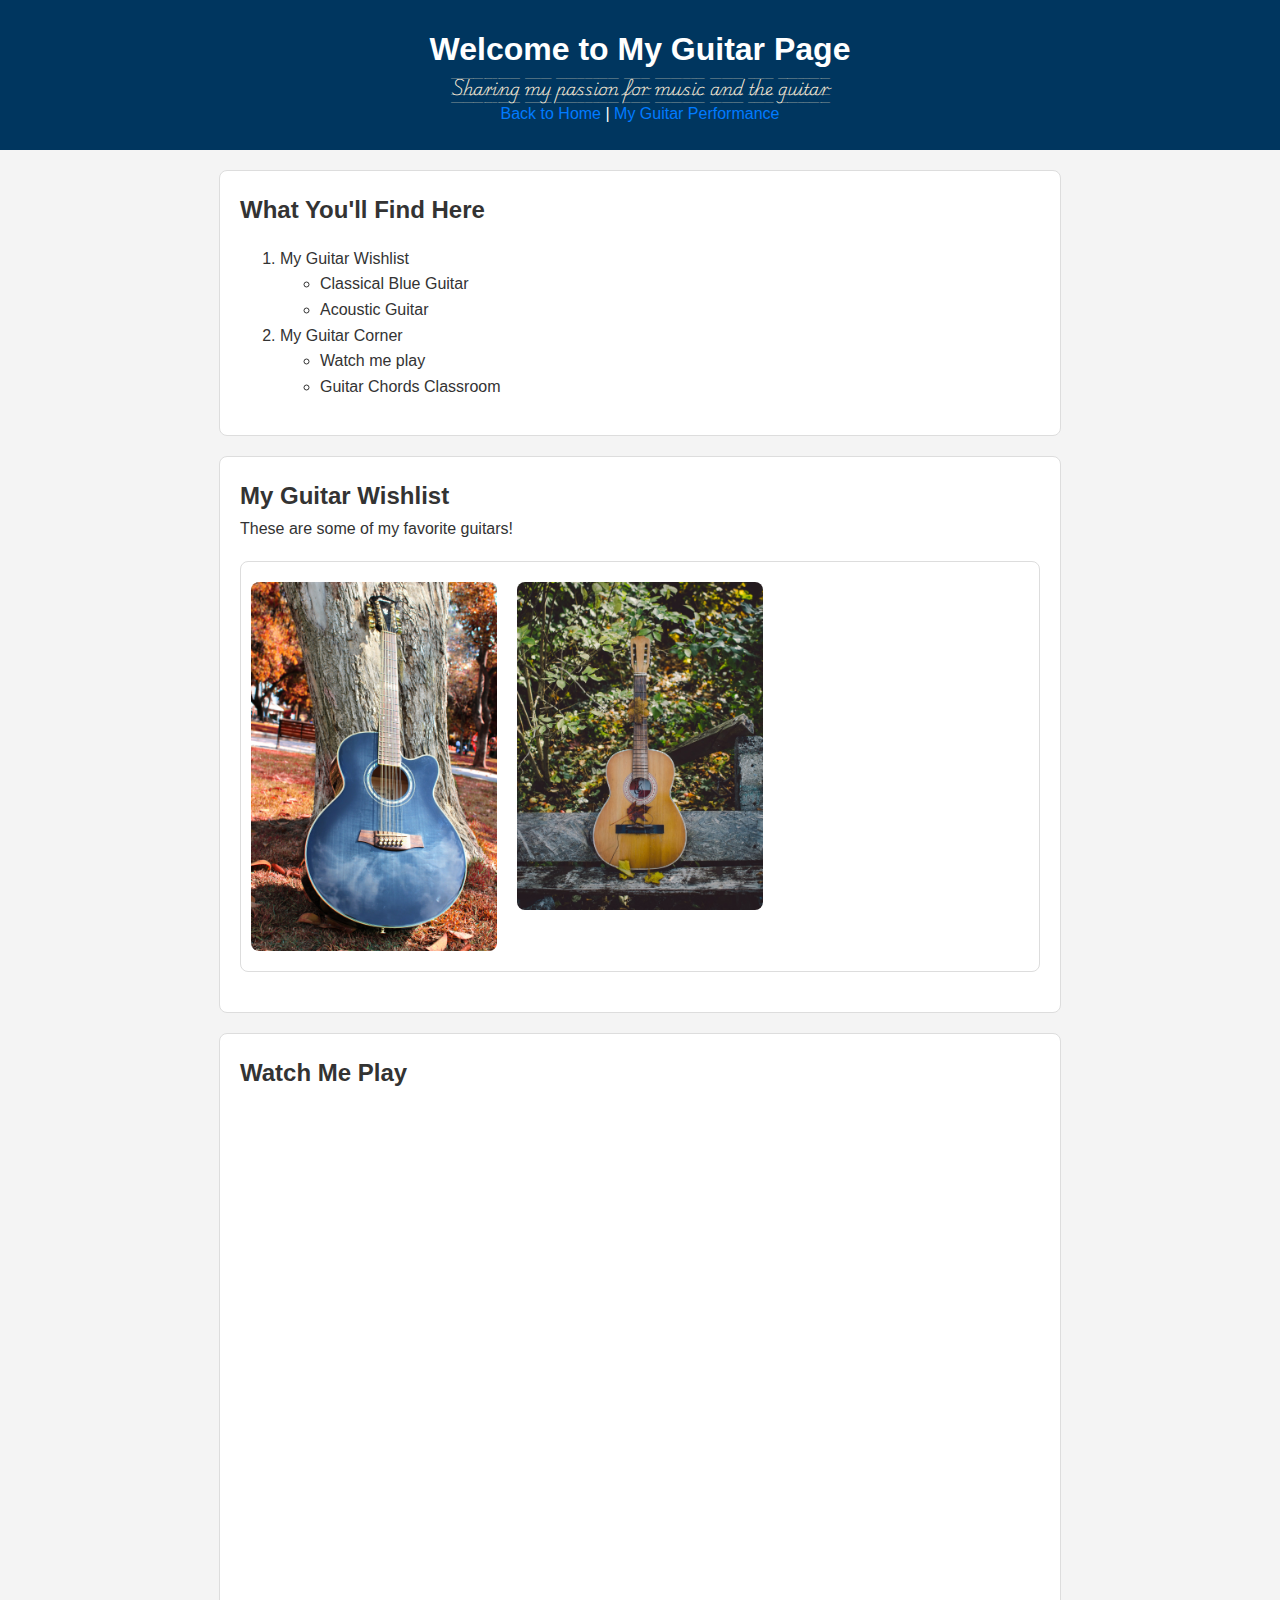
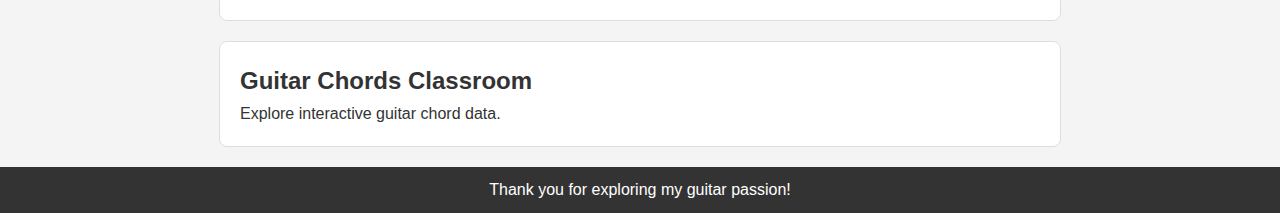
<file: hobby.html>
<!DOCTYPE html>
<html lang="en">
<head>
    <meta charset="UTF-8">
    <meta name="viewport" content="width=device-width, initial-scale=1.0">
    <title>My Guitar Hobby Page</title>
    <!-- Link to external stylesheet -->
    <link rel="stylesheet" href="assets/style.css">
    <link rel="preconnect" href="https://fonts.googleapis.com">
    <link rel="preconnect" href="https://fonts.gstatic.com" crossorigin>
    <link href="https://fonts.googleapis.com/css2?family=Playwrite+AU+VIC+Guides&display=swap" rel="stylesheet">
</head>
<body>
<!-- Custom background and navigation -->
<div class="header">
    <h1>Welcome to My Guitar Page</h1>
    <p class="highlight playwrite-au-vic-guides-regular">Sharing my passion for music and the guitar</p>
    <a href="./index.html">Back to Home</a>
    |
    <!-- Anchor Link -->
    <a href="#top-videos">My Guitar Performance</a>
</div>

<!-- Ordered List and Unordered List -->
<div class="content">
    <h2>What You'll Find Here</h2>
    <ol>
        <li>My Guitar Wishlist
            <ul>
                <li>Classical Blue Guitar</li>
                <li>Acoustic Guitar</li>
            </ul>
        </li>
        <li>My Guitar Corner
            <ul>
                <li>Watch me play</li>
                <li>Guitar Chords Classroom</li>
            </ul>
        </li>
    </ol>
</div>

<!-- Image Section -->
<div class="content">
    <h2 id="top-photos">My Guitar Wishlist</h2>
    <p>These are some of my favorite guitars!</p>
    <div class="image-gallery">
        <img src="./assets/guitar1.jpg" alt="Classical Guitar">
        <img src="./assets/guitar2.jpg" alt="Acoustic Guitar">
    </div>
</div>

<!-- Embedded YouTube Video -->
<div class="video-section">
    <h2 id="top-videos">Watch Me Play</h2>
    <iframe width="100%" height="500" src="https://www.youtube.com/embed/lycGWxGDK7M" title="My Guitar Performance"
            frameborder="0"
            allow="accelerometer; autoplay; clipboard-write; encrypted-media; gyroscope; picture-in-picture"
            allowfullscreen></iframe>
</div>

<!-- Tableau Visualization -->
<div class="tableau-embed">
    <h2>Guitar Chords Classroom</h2>
    <p>Explore interactive guitar chord data.</p>
    <div class='tableauPlaceholder' id='viz171001'>
        <noscript><a href='#'><img alt='Guitar Chords Visualization'
                                   src='https://public.tableau.com/static/images/Gu/GuitarChords_15929449279670/GuitarChordsClassroom/1_rss.png'/></a>
        </noscript>
        <object class='tableauViz' width='100%' height='500' style='display:none;'>
            <param name='host_url' value='https%3A%2F%2Fpublic.tableau.com%2F'/>
            <param name='embed_code_version' value='3'/>
            <param name='site_root' value=''/>
            <param name='name' value='GuitarChords_15929449279670/GuitarChordsClassroom'/>
            <param name='tabs' value='no'/>
            <param name='toolbar' value='yes'/>
            <param name='static_image'
                   value='https://public.tableau.com/static/images/Gu/GuitarChords_15929449279670/GuitarChordsClassroom/1_rss.png'/>
            <param name='animate_transition' value='yes'/>
            <param name='display_static_image' value='yes'/>
            <param name='display_spinner' value='yes'/>
            <param name='display_overlay' value='yes'/>
            <param name='display_count' value='yes'/>
        </object>
    </div>
    <script type='text/javascript'>
        const divElement = document.getElementById('viz171001');
        const vizElement = divElement.getElementsByTagName('object')[0];
        vizElement.style.width = '100%';
        vizElement.style.height = (divElement.offsetWidth * 0.75) + 'px';
        const scriptElement = document.createElement('script');
        scriptElement.src = 'https://public.tableau.com/javascripts/api/viz_v1.js';
        vizElement.parentNode.insertBefore(scriptElement, vizElement);
    </script>
</div>

<!-- Footer -->
<div class="footer">
    <p>Thank you for exploring my guitar passion!</p>
</div>
</body>
</html>
</file>
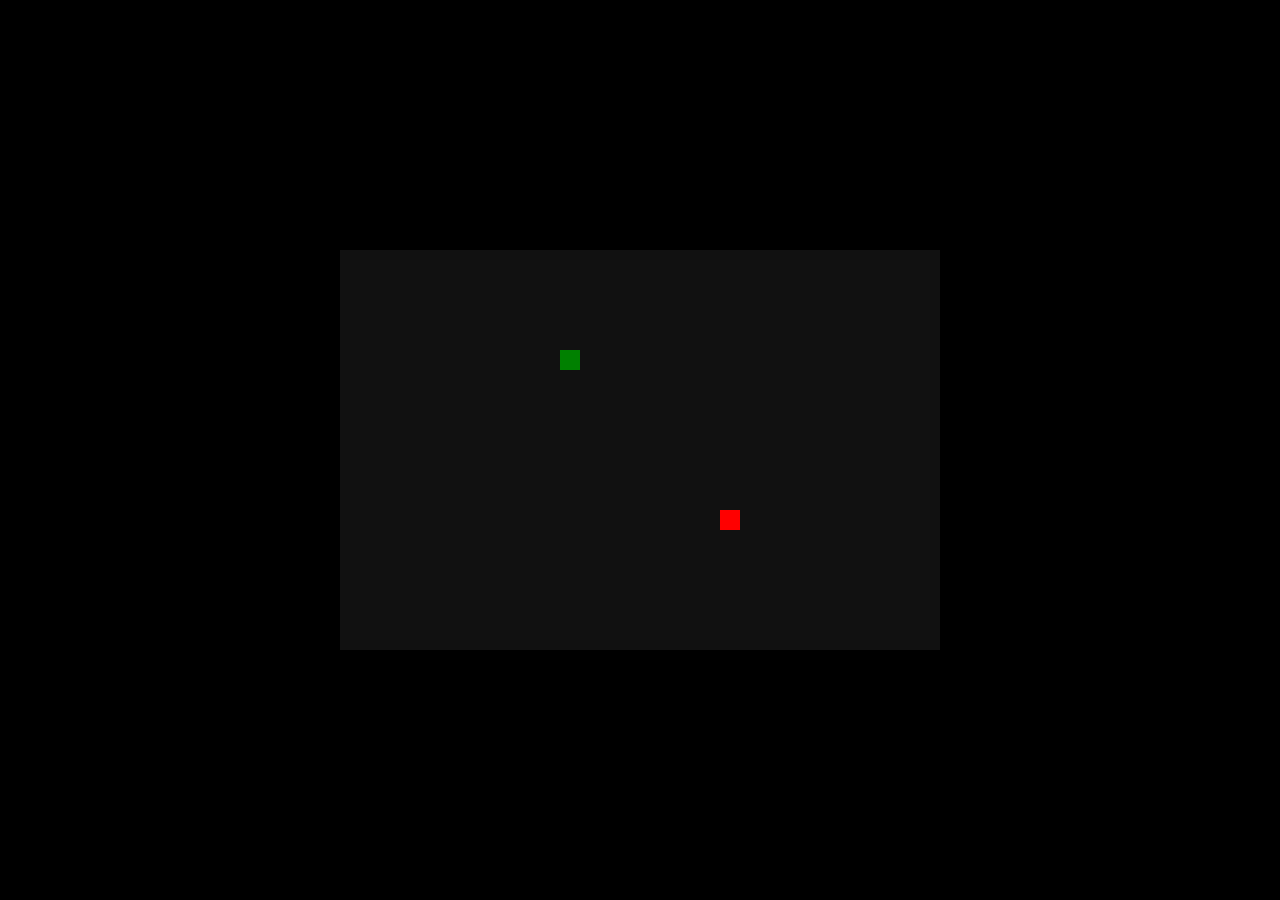
<file: snake.html>
<!DOCTYPE html>
<html lang="en">
<head>
    <meta charset="UTF-8">
    <meta name="viewport" content="width=device-width, initial-scale=1.0">
    <title>Snake Game</title>
    <style>
        body {
            margin: 0;
            display: flex;
            justify-content: center;
            align-items: center;
            height: 100vh;
            background-color: black;
            color: white;
            font-family: Arial, sans-serif;
        }
        canvas {
            background-color: #111;
        }
        .game-over {
            position: absolute;
            display: none;
            flex-direction: column;
            justify-content: center;
            align-items: center;
            color: white;
            font-size: 24px;
        }
        button {
            margin-top: 10px;
            padding: 10px 20px;
            font-size: 18px;
            cursor: pointer;
        }
    </style>
</head>
<body>
    <div class="game-over" id="gameOver">
        <div>Game Over</div>
        <button onclick="restartGame()">Retry</button>
    </div>
    <canvas id="gameCanvas" width="600" height="400"></canvas>

    <script>
        const canvas = document.getElementById('gameCanvas');
        const ctx = canvas.getContext('2d');
        const boxSize = 20;
        let snake = [{ x: 100, y: 100 }];
        let direction = 'RIGHT';
        let food = randomFoodPosition();
        let gameRunning = true;

        document.addEventListener('keydown', changeDirection);
        const gameOverScreen = document.getElementById('gameOver');

        function drawBox(color, x, y) {
            ctx.fillStyle = color;
            ctx.fillRect(x, y, boxSize, boxSize);
        }

        function randomFoodPosition() {
            return {
                x: Math.floor(Math.random() * (canvas.width / boxSize)) * boxSize,
                y: Math.floor(Math.random() * (canvas.height / boxSize)) * boxSize
            };
        }

        function changeDirection(event) {
            const key = event.key;
            if (key === 'ArrowUp' && direction !== 'DOWN') direction = 'UP';
            if (key === 'ArrowDown' && direction !== 'UP') direction = 'DOWN';
            if (key === 'ArrowLeft' && direction !== 'RIGHT') direction = 'LEFT';
            if (key === 'ArrowRight' && direction !== 'LEFT') direction = 'RIGHT';
        }

        function updateGame() {
            if (!gameRunning) return;
            const head = { ...snake[snake.length - 1] };

            if (direction === 'UP') head.y -= boxSize;
            if (direction === 'DOWN') head.y += boxSize;
            if (direction === 'LEFT') head.x -= boxSize;
            if (direction === 'RIGHT') head.x += boxSize;

            // Check for collisions
            if (
                head.x < 0 || head.y < 0 ||
                head.x >= canvas.width || head.y >= canvas.height ||
                snake.some(segment => segment.x === head.x && segment.y === head.y)
            ) {
                gameRunning = false;
                gameOverScreen.style.display = 'flex';
                return;
            }

            snake.push(head);

            // Check if food is eaten
            if (head.x === food.x && head.y === food.y) {
                food = randomFoodPosition();
            } else {
                snake.shift(); // Remove tail if no food eaten
            }

            drawGame();
        }

        function drawGame() {
            ctx.clearRect(0, 0, canvas.width, canvas.height);
            drawBox('red', food.x, food.y);
            snake.forEach(segment => drawBox('green', segment.x, segment.y));
        }

        function restartGame() {
            snake = [{ x: 100, y: 100 }];
            direction = 'RIGHT';
            food = randomFoodPosition();
            gameRunning = true;
            gameOverScreen.style.display = 'none';
            drawGame();
        }

        setInterval(updateGame, 100);
    </script>
</body>
</html>
</file>
<file: assets/style.css>
/* General Reset */

body, h1, h2, p {
    margin: 0;
    padding: 0;
    box-sizing: border-box;
}

body {
    font-family: Arial, sans-serif;
    background-color: #f4f4f4;
    color: #333;
    line-height: 1.6;
}

.header {
    background-color: #00365f;
    color: #fff;
    text-align: center;
    padding: 1.5em 0;
}

.content, .image-gallery, .video-section, .tableau-embed {
    margin: 20px auto;
    padding: 20px;
    background-color: #fff;
    border: 1px solid #ddd;
    border-radius: 8px;
    max-width: 800px;
}

a {
    color: #007BFF;
    text-decoration: none;
}

a:hover {
    text-decoration: underline;
}

img {
    max-width: 100%;
    display: block;
    margin: 10px auto;
}

.footer {
    text-align: center;
    padding: 10px;
    background-color: #333;
    color: #fff;
    margin-top: 20px;
}

.highlight {
    color: antiquewhite;
}

.image-gallery {
    display: grid;
    grid-template-columns: repeat(auto-fill, minmax(200px, 1fr));
    gap: 20px;
    padding: 10px;
}

.image-gallery img {
    width: 100%;
    height: auto;
    border-radius: 8px;
}

.playwrite-au-vic-guides-regular {
    font-family: "Playwrite AU VIC Guides", serif;
    font-weight: 400;
    font-style: normal;
}
</file>
